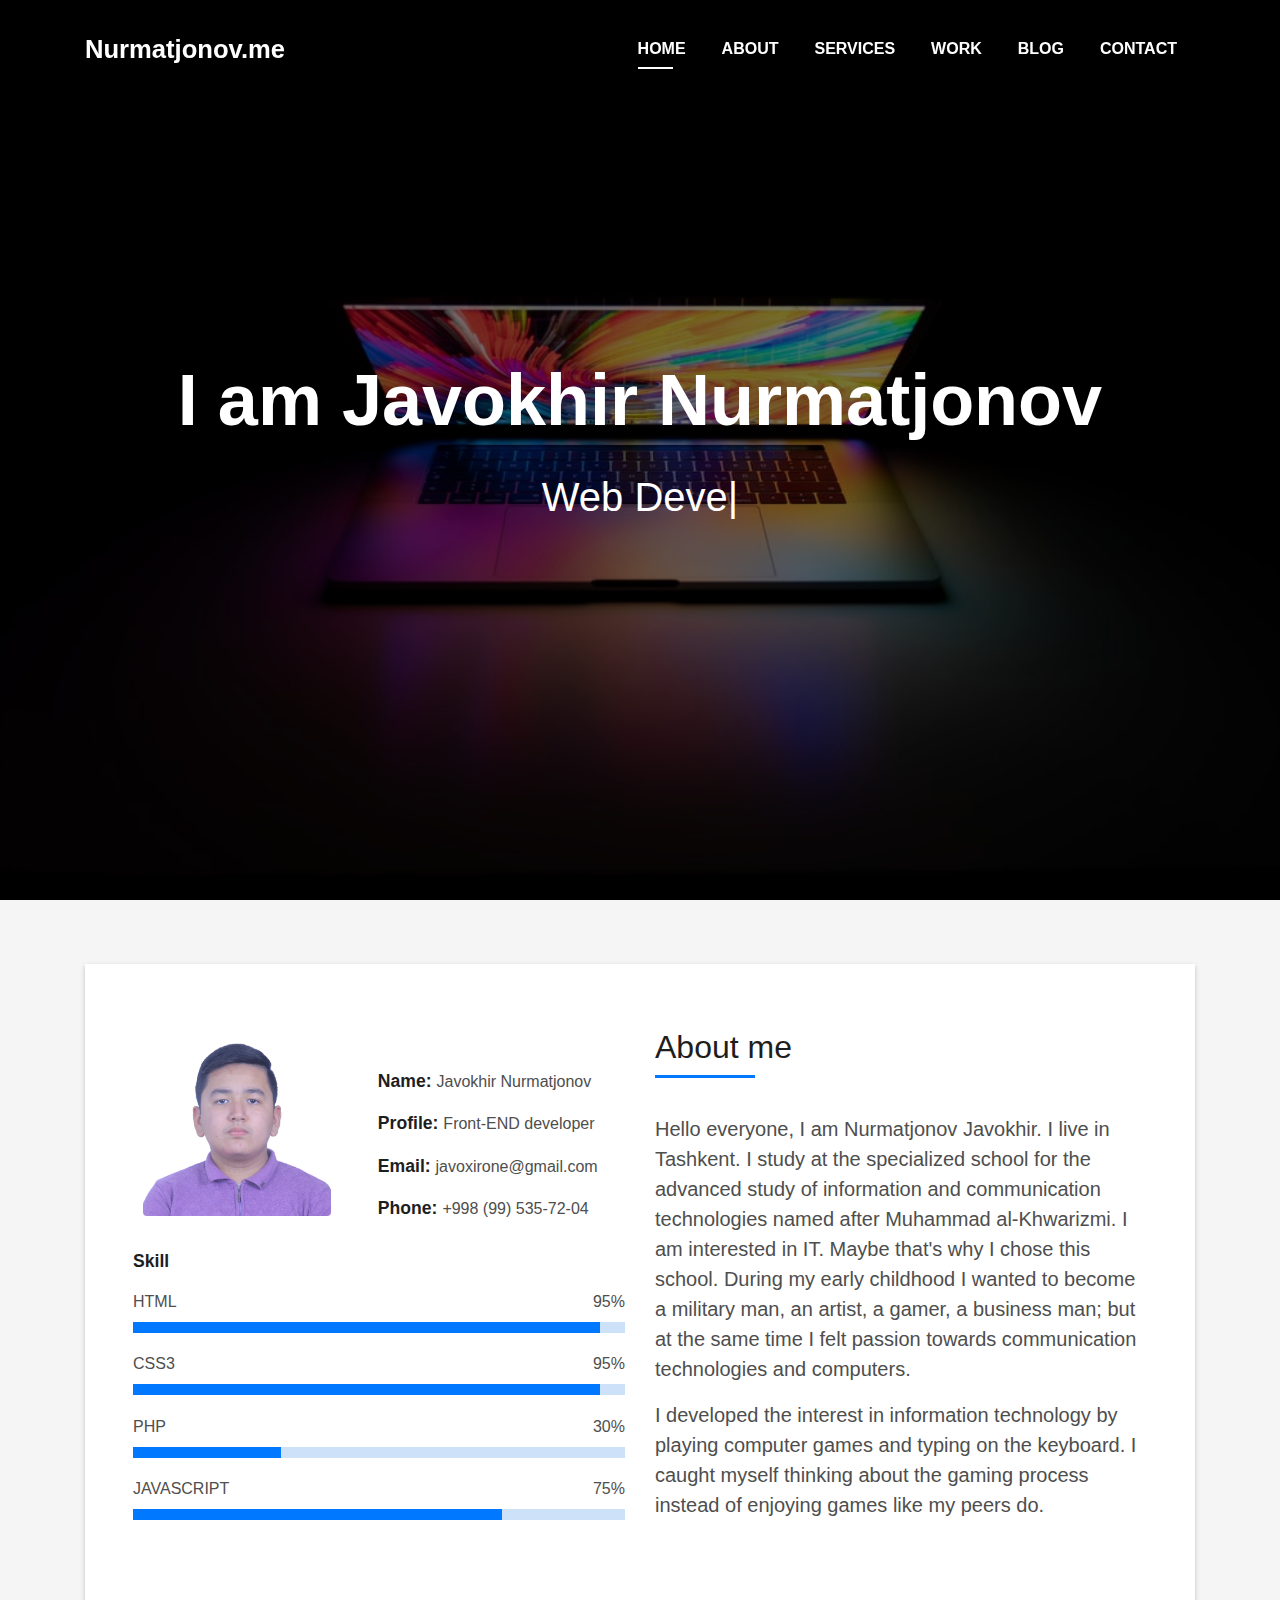
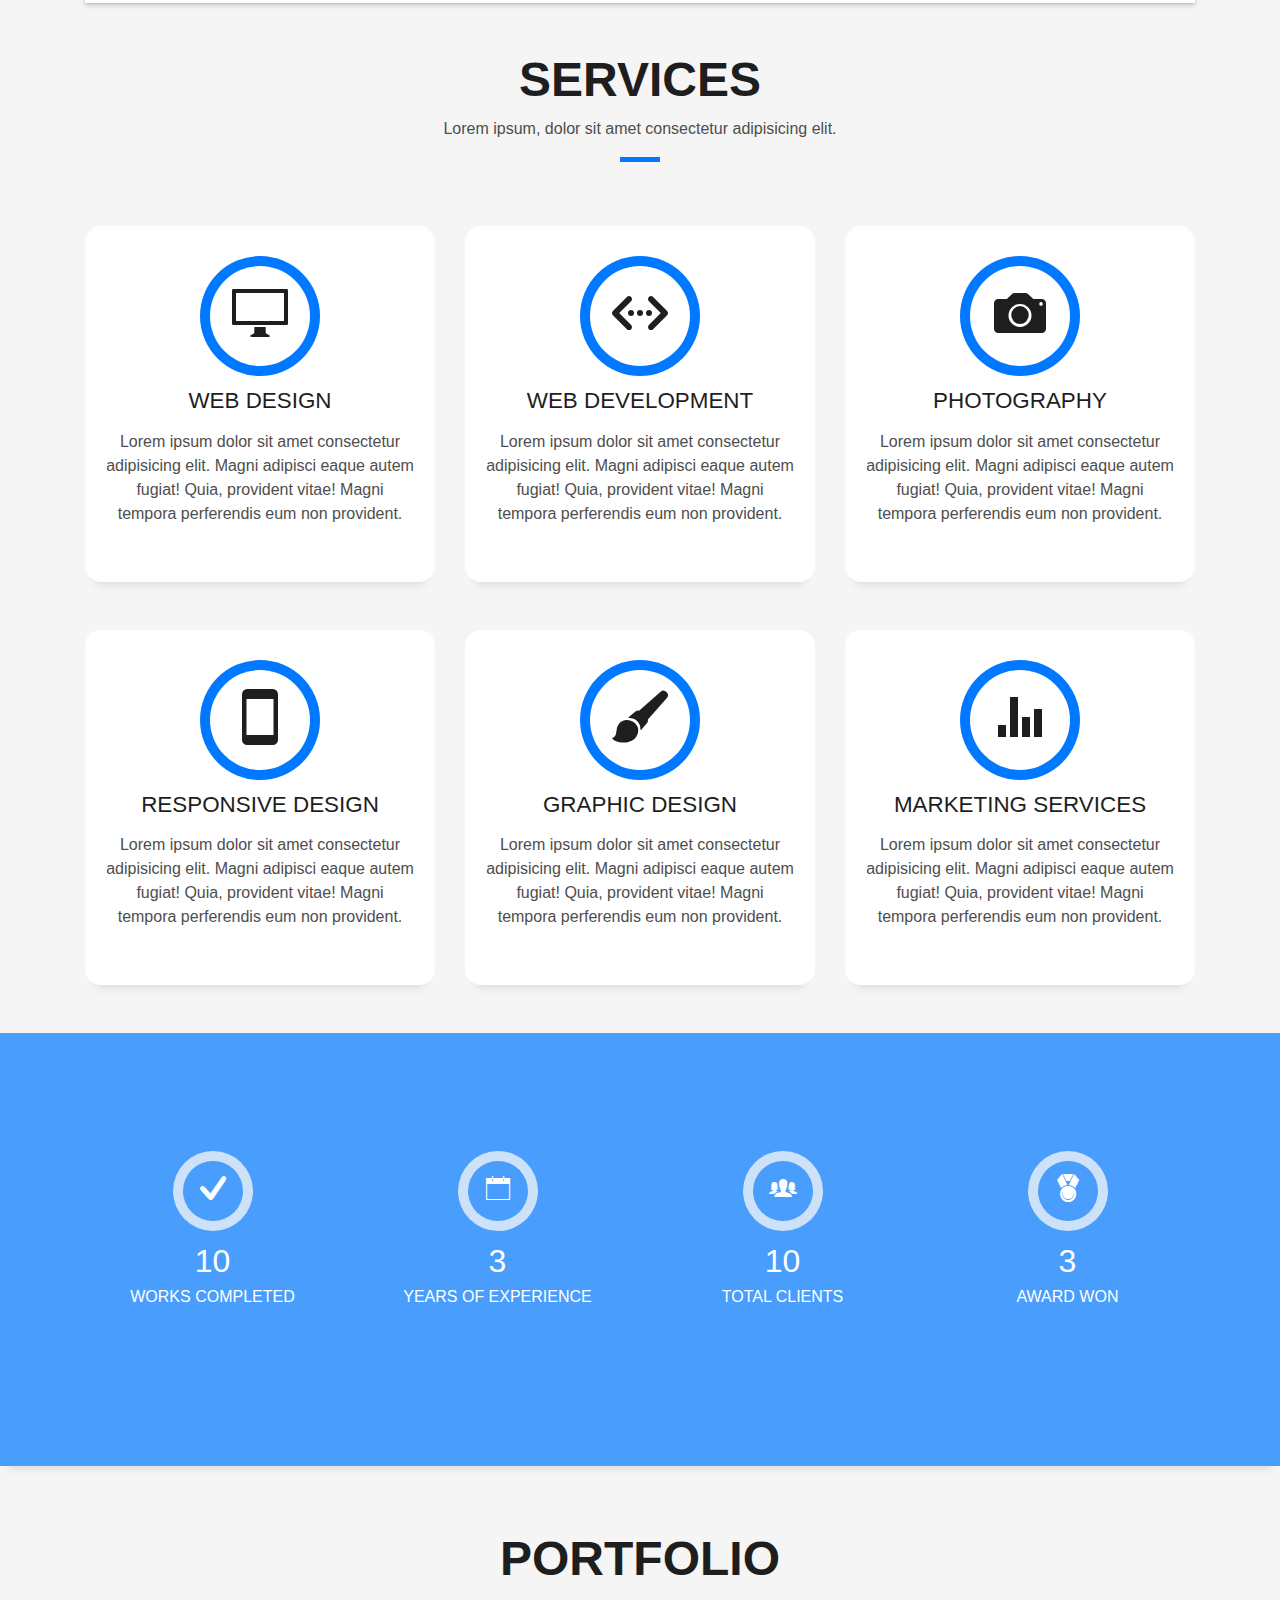
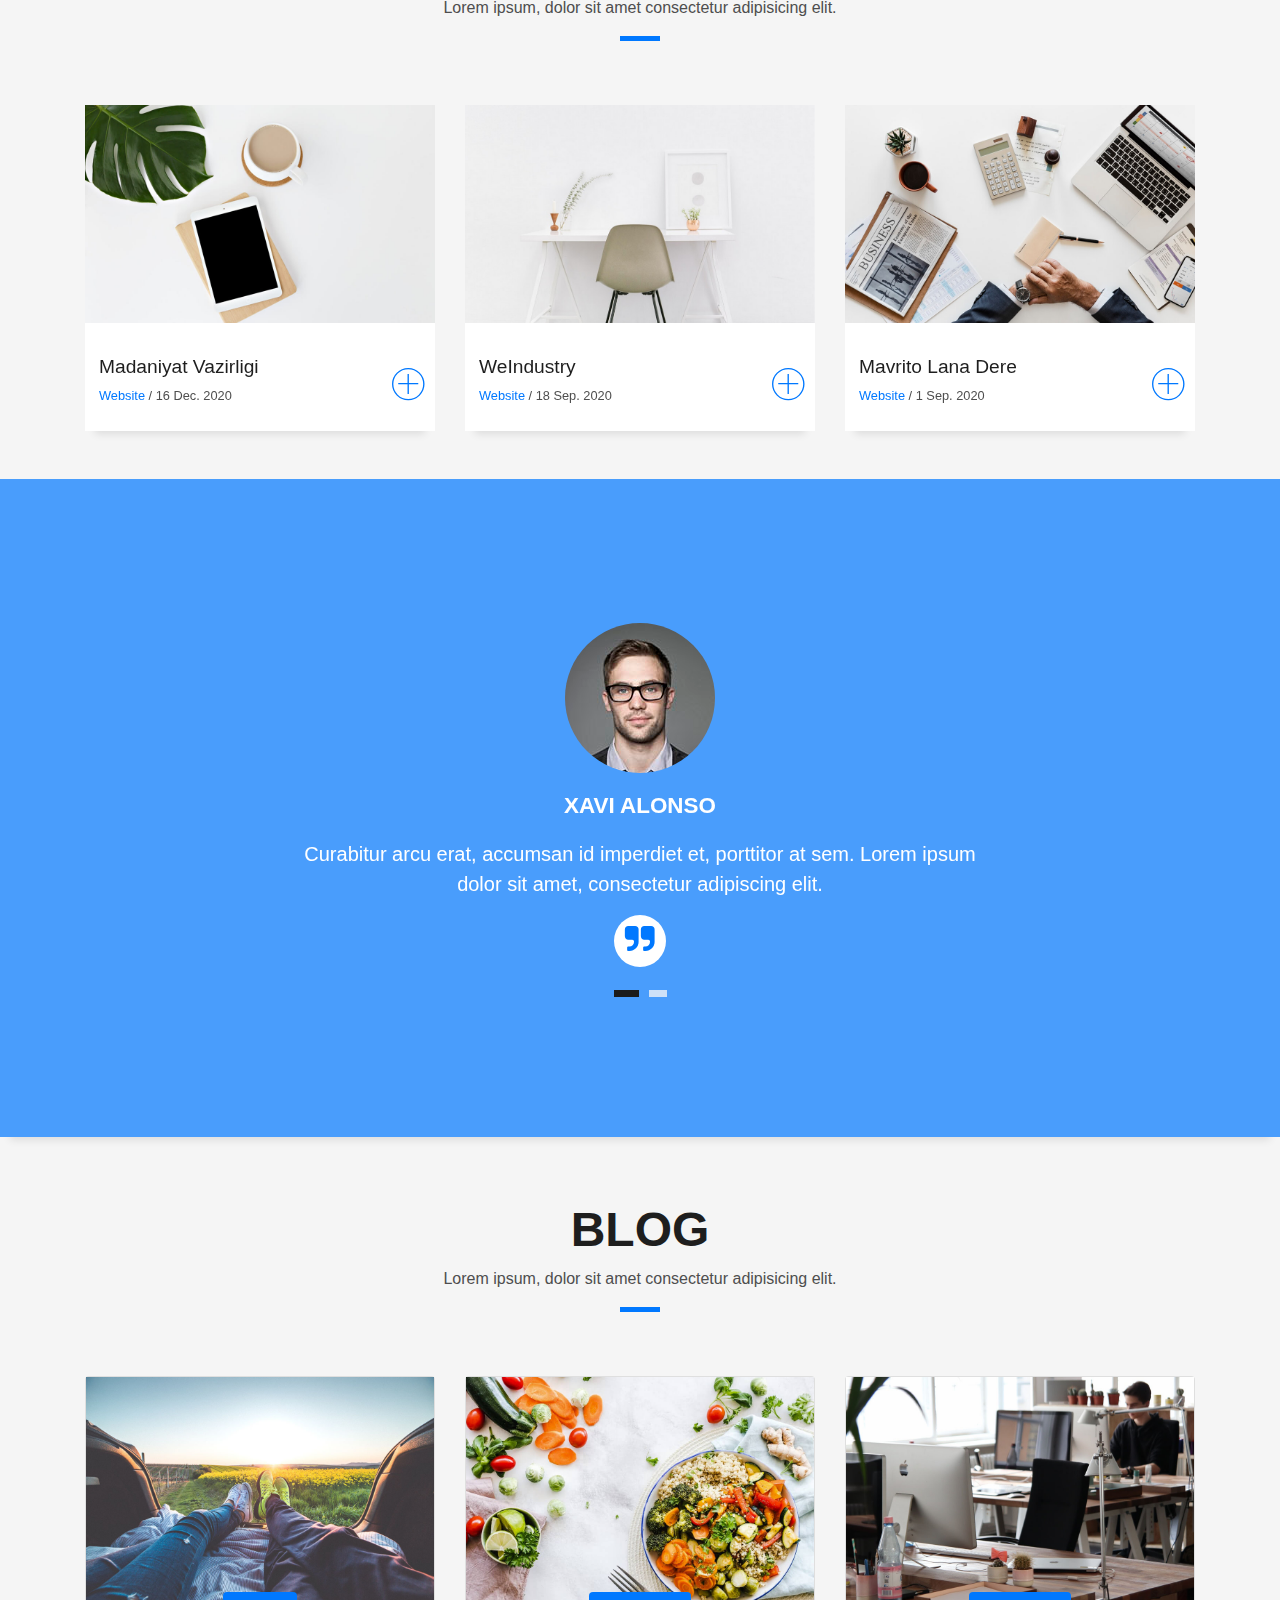
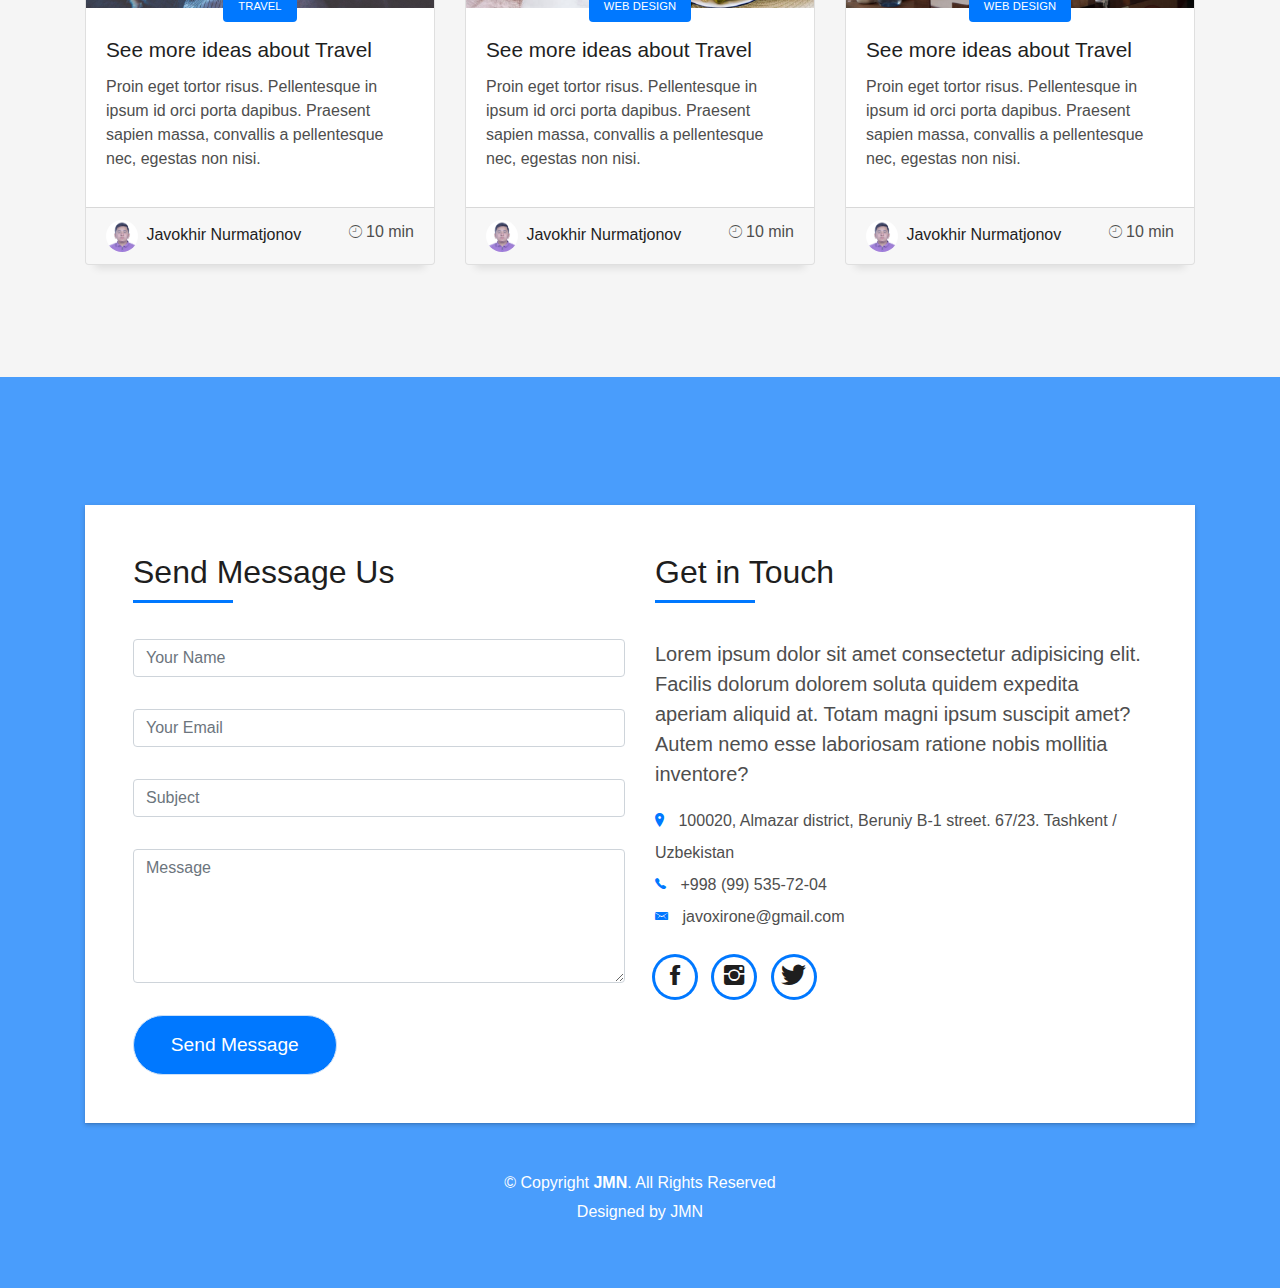
<file: index.html>
<!DOCTYPE html>
<html lang="en">
<head>
  <meta charset="utf-8">
  <title>nurmatjonov.uz</title>
  <meta content="width=device-width, initial-scale=1.0" name="viewport">
  <meta content="" name="keywords">
  <meta content="" name="description">

  <!-- Favicons -->
  <link href="img/testimonial-2.jpg" rel="icon">
  <link href="img/testimonial-2.jpg" rel="apple-touch-icon">

  <!-- Bootstrap CSS File -->
  <link href="lib/bootstrap/css/bootstrap.min.css" rel="stylesheet">

  <!-- Libraries CSS Files -->
  <link href="lib/font-awesome/css/font-awesome.min.css" rel="stylesheet">
  <link href="lib/animate/animate.min.css" rel="stylesheet">
  <link href="lib/ionicons/css/ionicons.min.css" rel="stylesheet">
  <link href="lib/owlcarousel/assets/owl.carousel.min.css" rel="stylesheet">
  <link href="lib/lightbox/css/lightbox.min.css" rel="stylesheet">

  <!-- Main Stylesheet File -->
  <link href="css/style.css" rel="stylesheet">
</head>

<body id="page-top">

  <!--/ Nav Star /-->
  <nav class="navbar navbar-b navbar-trans navbar-expand-md fixed-top" id="mainNav">
    <div class="container">
      <a class="navbar-brand js-scroll" href="#page-top">Nurmatjonov.me</a>
      <button class="navbar-toggler collapsed" type="button" data-toggle="collapse" data-target="#navbarDefault"
        aria-controls="navbarDefault" aria-expanded="false" aria-label="Toggle navigation">
        <span></span>
        <span></span>
        <span></span>
      </button>
      <div class="navbar-collapse collapse justify-content-end" id="navbarDefault">
        <ul class="navbar-nav">
          <li class="nav-item">
            <a class="nav-link js-scroll active" href="#home">Home</a>
          </li>
          <li class="nav-item">
            <a class="nav-link js-scroll" href="#about">About</a>
          </li>
          <li class="nav-item">
            <a class="nav-link js-scroll" href="#service">Services</a>
          </li>
          <li class="nav-item">
            <a class="nav-link js-scroll" href="#work">Work</a>
          </li>
          <li class="nav-item">
            <a class="nav-link js-scroll" href="#blog">Blog</a>
          </li>
          <li class="nav-item">
            <a class="nav-link js-scroll" href="#contact">Contact</a>
          </li>
        </ul>
      </div>
    </div>
  </nav>
  <!--/ Nav End /-->

  <!--/ Intro Skew Star /-->
  <div id="home" class="intro route bg-image" style="background-image: url(img/intro-bg.jpg)">
    <div class="overlay-itro"></div>
    <div class="intro-content display-table">
      <div class="table-cell">
        <div class="container">
          <!--<p class="display-6 color-d">Hello, world!</p>-->
          <h1 class="intro-title mb-4">I am Javokhir Nurmatjonov</h1>
          <p class="intro-subtitle"><span class="text-slider-items">Web Developer,Web Designer,Frontend Developer,Graphic Designer</span><strong class="text-slider"></strong></p>
          <!-- <p class="pt-3"><a class="btn btn-primary btn js-scroll px-4" href="#about" role="button">Learn More</a></p> -->
        </div>
      </div>
    </div>
  </div>
  <!--/ Intro Skew End /-->

  <section id="about" class="about-mf sect-pt4 route">
    <div class="container">
      <div class="row">
        <div class="col-sm-12">
          <div class="box-shadow-full">
            <div class="row">
              <div class="col-md-6">
                <div class="row">
                  <div class="col-sm-6 col-md-5">
                    <div class="about-img">
                      <img src="img/testimonial-2.jpg" class="img-fluid rounded b-shadow-a" alt="">
                    </div>
                  </div>
                  <div class="col-sm-6 col-md-7 d-flex align-items-center flex-column justify-content-end">
                    <div class="about-info" style="margin-bottom: 10px;">
                      <p><span class="title-s">Name: </span> <span>Javokhir Nurmatjonov</span></p>
                      <p><span class="title-s">Profile: </span> <span>Front-END developer</span></p>
                      <p><span class="title-s">Email: </span> <span>javoxirone@gmail.com</span></p>
                      <p><span class="title-s">Phone: </span> <span>+998 (99) 535-72-04</span></p>
                    </div>
                  </div>
                </div>
                <div class="skill-mf">
                  <p class="title-s">Skill</p>
                  <span>HTML</span> <span class="pull-right">95%</span>
                  <div class="progress">
                    <div class="progress-bar" role="progressbar" style="width: 95%;" aria-valuenow="85" aria-valuemin="0"
                      aria-valuemax="100"></div>
                  </div>
                  <span>CSS3</span> <span class="pull-right">95%</span>
                  <div class="progress">
                    <div class="progress-bar" role="progressbar" style="width: 95%" aria-valuenow="75" aria-valuemin="0"
                      aria-valuemax="100"></div>
                  </div>
                  <span>PHP</span> <span class="pull-right">30%</span>
                  <div class="progress">
                    <div class="progress-bar" role="progressbar" style="width: 30%" aria-valuenow="20" aria-valuemin="0"
                      aria-valuemax="100"></div>
                  </div>
                  <span>JAVASCRIPT</span> <span class="pull-right">75%</span>
                  <div class="progress">
                    <div class="progress-bar" role="progressbar" style="width: 75%" aria-valuenow="75" aria-valuemin="0"
                      aria-valuemax="100"></div>
                  </div>
                </div>
              </div>
              <div class="col-md-6">
                <div class="about-me pt-4 pt-md-0">
                  <div class="title-box-2">
                    <h5 class="title-left">
                      About me
                    </h5>
                  </div>
                  <p class="lead">
                    Hello everyone, I am Nurmatjonov Javokhir. I live in Tashkent. I study at the specialized school for the advanced study of information and communication technologies named after Muhammad al-Khwarizmi. I am interested in IT. Maybe that's why I chose this school. During my early childhood I wanted to become a military man, an artist, a gamer, a business man; but at the same time I felt passion towards communication technologies and computers.
                  </p>
                  <p class="lead">
                    I developed the interest in information technology by playing computer games and typing on the keyboard. I caught myself thinking about the gaming process instead of enjoying games like my peers do.
                  </p>
                  
                </div>
              </div>
            </div>
          </div>
        </div>
      </div>
    </div>
  </section>

  <!--/ Section Services Star /-->
  <section id="service" class="services-mf route">
    <div class="container">
      <div class="row">
        <div class="col-sm-12">
          <div class="title-box text-center">
            <h3 class="title-a">
              Services
            </h3>
            <p class="subtitle-a">
              Lorem ipsum, dolor sit amet consectetur adipisicing elit.
            </p>
            <div class="line-mf"></div>
          </div>
        </div>
      </div>
      <div class="row">
        <div class="col-md-4">
          <div class="service-box">
            <div class="service-ico">
              <span class="ico-circle"><i class="ion-monitor"></i></span>
            </div>
            <div class="service-content">
              <h2 class="s-title">Web Design</h2>
              <p class="s-description text-center">
                Lorem ipsum dolor sit amet consectetur adipisicing elit. Magni adipisci eaque autem fugiat! Quia,
                provident vitae! Magni
                tempora perferendis eum non provident.
              </p>
            </div>
          </div>
        </div>
        <div class="col-md-4">
          <div class="service-box">
            <div class="service-ico">
              <span class="ico-circle"><i class="ion-code-working"></i></span>
            </div>
            <div class="service-content">
              <h2 class="s-title">Web Development</h2>
              <p class="s-description text-center">
                Lorem ipsum dolor sit amet consectetur adipisicing elit. Magni adipisci eaque autem fugiat! Quia,
                provident vitae! Magni
                tempora perferendis eum non provident.
              </p>
            </div>
          </div>
        </div>
        <div class="col-md-4">
          <div class="service-box">
            <div class="service-ico">
              <span class="ico-circle"><i class="ion-camera"></i></span>
            </div>
            <div class="service-content">
              <h2 class="s-title">Photography</h2>
              <p class="s-description text-center">
                Lorem ipsum dolor sit amet consectetur adipisicing elit. Magni adipisci eaque autem fugiat! Quia,
                provident vitae! Magni
                tempora perferendis eum non provident.
              </p>
            </div>
          </div>
        </div>
        <div class="col-md-4">
          <div class="service-box">
            <div class="service-ico">
              <span class="ico-circle"><i class="ion-android-phone-portrait"></i></span>
            </div>
            <div class="service-content">
              <h2 class="s-title">Responsive Design</h2>
              <p class="s-description text-center">
                Lorem ipsum dolor sit amet consectetur adipisicing elit. Magni adipisci eaque autem fugiat! Quia,
                provident vitae! Magni
                tempora perferendis eum non provident.
              </p>
            </div>
          </div>
        </div>
        <div class="col-md-4">
          <div class="service-box">
            <div class="service-ico">
              <span class="ico-circle"><i class="ion-paintbrush"></i></span>
            </div>
            <div class="service-content">
              <h2 class="s-title">Graphic Design</h2>
              <p class="s-description text-center">
                Lorem ipsum dolor sit amet consectetur adipisicing elit. Magni adipisci eaque autem fugiat! Quia,
                provident vitae! Magni
                tempora perferendis eum non provident.
              </p>
            </div>
          </div>
        </div>
        <div class="col-md-4">
          <div class="service-box">
            <div class="service-ico">
              <span class="ico-circle"><i class="ion-stats-bars"></i></span>
            </div>
            <div class="service-content">
              <h2 class="s-title">Marketing Services</h2>
              <p class="s-description text-center">
                Lorem ipsum dolor sit amet consectetur adipisicing elit. Magni adipisci eaque autem fugiat! Quia,
                provident vitae! Magni
                tempora perferendis eum non provident.
              </p>
            </div>
          </div>
        </div>
      </div>
    </div>
  </section>
  <!--/ Section Services End /-->

  <div class="section-counter paralax-mf bg-image" style="background-image: url(img/counters-bg.jpg)">
    <div class="overlay-mf"></div>
    <div class="container">
      <div class="row">
        <div class="col-sm-3 col-lg-3">
          <div class="counter-box">
            <div class="counter-ico">
              <span class="ico-circle"><i class="ion-checkmark-round"></i></span>
            </div>
            <div class="counter-num">
              <p class="counter">10</p>
              <span class="counter-text">WORKS COMPLETED</span>
            </div>
          </div>
        </div>
        <div class="col-sm-3 col-lg-3">
          <div class="counter-box pt-4 pt-md-0">
            <div class="counter-ico">
              <span class="ico-circle"><i class="ion-ios-calendar-outline"></i></span>
            </div>
            <div class="counter-num">
              <p class="counter">3</p>
              <span class="counter-text">YEARS OF EXPERIENCE</span>
            </div>
          </div>
        </div>
        <div class="col-sm-3 col-lg-3">
          <div class="counter-box pt-4 pt-md-0">
            <div class="counter-ico">
              <span class="ico-circle"><i class="ion-ios-people"></i></span>
            </div>
            <div class="counter-num">
              <p class="counter">10</p>
              <span class="counter-text">TOTAL CLIENTS</span>
            </div>
          </div>
        </div>
        <div class="col-sm-3 col-lg-3">
          <div class="counter-box pt-4 pt-md-0">
            <div class="counter-ico">
              <span class="ico-circle"><i class="ion-ribbon-a"></i></span>
            </div>
            <div class="counter-num">
              <p class="counter">3</p>
              <span class="counter-text">AWARD WON</span>
            </div>
          </div>
        </div>
      </div>
    </div>
  </div>

  <!--/ Section Portfolio Star /-->
  <section id="work" class="portfolio-mf sect-pt4 route">
    <div class="container">
      <div class="row">
        <div class="col-sm-12">
          <div class="title-box text-center">
            <h3 class="title-a">
              Portfolio
            </h3>
            <p class="subtitle-a">
              Lorem ipsum, dolor sit amet consectetur adipisicing elit.
            </p>
            <div class="line-mf"></div>
          </div>
        </div>
      </div>
      <div class="row">
        <div class="col-md-4">
          <div class="work-box">
            <a href="img/work-1.jpg" data-lightbox="gallery-mf">
              <div class="work-img">
                <img src="img/work-1.jpg" alt="" class="img-fluid">
              </div>
              <div class="work-content">
                <div class="row">
                  <div class="col-sm-8">
                    <h2 class="w-title">Madaniyat Vazirligi</h2>
                    <div class="w-more">
                      <span class="w-ctegory">Website</span> / <span class="w-date">16 Dec. 2020</span>
                    </div>
                  </div>
                  <div class="col-sm-4">
                    <div class="w-like">
                      <span class="ion-ios-plus-outline"></span>
                    </div>
                  </div>
                </div>
              </div>
            </a>
          </div>
        </div>
        <div class="col-md-4">
          <div class="work-box">
            <a href="img/work-2.jpg" data-lightbox="gallery-mf">
              <div class="work-img">
                <img src="img/work-2.jpg" alt="" class="img-fluid">
              </div>
              <div class="work-content">
                <div class="row">
                  <div class="col-sm-8">
                    <h2 class="w-title">WeIndustry</h2>
                    <div class="w-more">
                      <span class="w-ctegory">Website</span> / <span class="w-date">18 Sep. 2020</span>
                    </div>
                  </div>
                  <div class="col-sm-4">
                    <div class="w-like">
                      <span class="ion-ios-plus-outline"></span>
                    </div>
                  </div>
                </div>
              </div>
            </a>
          </div>
        </div>
        <div class="col-md-4">
          <div class="work-box">
            <a href="img/work-3.jpg" data-lightbox="gallery-mf">
              <div class="work-img">
                <img src="img/work-3.jpg" alt="" class="img-fluid">
              </div>
              <div class="work-content">
                <div class="row">
                  <div class="col-sm-8">
                    <h2 class="w-title">Mavrito Lana Dere</h2>
                    <div class="w-more">
                      <span class="w-ctegory">Website</span> / <span class="w-date">1 Sep. 2020</span>
                    </div>
                  </div>
                  <div class="col-sm-4">
                    <div class="w-like">
                      <span class="ion-ios-plus-outline"></span>
                    </div>
                  </div>
                </div>
              </div>
            </a>
          </div>
        </div>
        
      </div>
    </div>
  </section>
  <!--/ Section Portfolio End /-->

  <!--/ Section Testimonials Star /-->
  <div class="testimonials paralax-mf bg-image" style="background-image: url(img/overlay-bg.jpg)">
    <div class="overlay-mf"></div>
    <div class="container">
      <div class="row">
        <div class="col-md-12">
          <div id="testimonial-mf" class="owl-carousel owl-theme">
            <div class="testimonial-box">
              <div class="author-test">
                <img src="img/profile.jpg" alt="" class="rounded-circle b-shadow-a">
                <span class="author">Xavi Alonso</span>
              </div>
              <div class="content-test">
                <p class="description lead">
                  Curabitur arcu erat, accumsan id imperdiet et, porttitor at sem. Lorem ipsum dolor sit amet,
                  consectetur adipiscing elit.
                </p>
                <span class="comit"><i class="fa fa-quote-right"></i></span>
              </div>
            </div>
            <div class="testimonial-box">
              <div class="author-test">
                <img src="img/testimonial-4.jpg" alt="" class="rounded-circle b-shadow-a">
                <span class="author">Marta Socrate</span>
              </div>
              <div class="content-test">
                <p class="description lead">
                  Curabitur arcu erat, accumsan id imperdiet et, porttitor at sem. Lorem ipsum dolor sit amet,
                  consectetur adipiscing elit.
                </p>
                <span class="comit"><i class="fa fa-quote-right"></i></span>
              </div>
            </div>
          </div>
        </div>
      </div>
    </div>
  </div>

  <!--/ Section Blog Star /-->
  <section id="blog" class="blog-mf sect-pt4 route">
    <div class="container">
      <div class="row">
        <div class="col-sm-12">
          <div class="title-box text-center">
            <h3 class="title-a">
              Blog
            </h3>
            <p class="subtitle-a">
              Lorem ipsum, dolor sit amet consectetur adipisicing elit.
            </p>
            <div class="line-mf"></div>
          </div>
        </div>
      </div>
      <div class="row">
        <div class="col-md-4">
          <div class="card card-blog">
            <div class="card-img">
              <a href="blog-single.html"><img src="img/post-1.jpg" alt="" class="img-fluid"></a>
            </div>
            <div class="card-body">
              <div class="card-category-box">
                <div class="card-category">
                  <h6 class="category">Travel</h6>
                </div>
              </div>
              <h3 class="card-title"><a href="blog-single.html">See more ideas about Travel</a></h3>
              <p class="card-description">
                Proin eget tortor risus. Pellentesque in ipsum id orci porta dapibus. Praesent sapien massa, convallis
                a pellentesque nec,
                egestas non nisi.
              </p>
            </div>
            <div class="card-footer">
              <div class="post-author">
                <a href="#">
                  <img src="img/testimonial-2.jpg" alt="" class="avatar rounded-circle">
                  <span class="author">Javokhir Nurmatjonov</span>
                </a>
              </div>
              <div class="post-date">
                <span class="ion-ios-clock-outline"></span> 10 min
              </div>
            </div>
          </div>
        </div>
        <div class="col-md-4">
          <div class="card card-blog">
            <div class="card-img">
              <a href="blog-single.html"><img src="img/post-2.jpg" alt="" class="img-fluid"></a>
            </div>
            <div class="card-body">
              <div class="card-category-box">
                <div class="card-category">
                  <h6 class="category">Web Design</h6>
                </div>
              </div>
              <h3 class="card-title"><a href="blog-single.html">See more ideas about Travel</a></h3>
              <p class="card-description">
                Proin eget tortor risus. Pellentesque in ipsum id orci porta dapibus. Praesent sapien massa, convallis
                a pellentesque nec,
                egestas non nisi.
              </p>
            </div>
            <div class="card-footer">
              <div class="post-author">
                <a href="#">
                  <img src="img/testimonial-2.jpg" alt="" class="avatar rounded-circle">
                  <span class="author">Javokhir Nurmatjonov</span>
                </a>
              </div>
              <div class="post-date">
                <span class="ion-ios-clock-outline"></span> 10 min
              </div>
            </div>
          </div>
        </div>
        <div class="col-md-4">
          <div class="card card-blog">
            <div class="card-img">
              <a href="blog-single.html"><img src="img/post-3.jpg" alt="" class="img-fluid"></a>
            </div>
            <div class="card-body">
              <div class="card-category-box">
                <div class="card-category">
                  <h6 class="category">Web Design</h6>
                </div>
              </div>
              <h3 class="card-title"><a href="blog-single.html">See more ideas about Travel</a></h3>
              <p class="card-description">
                Proin eget tortor risus. Pellentesque in ipsum id orci porta dapibus. Praesent sapien massa, convallis
                a pellentesque nec,
                egestas non nisi.
              </p>
            </div>
            <div class="card-footer">
              <div class="post-author">
                <a href="#">
                  <img src="img/testimonial-2.jpg" alt="" class="avatar rounded-circle">
                  <span class="author">Javokhir Nurmatjonov</span>
                </a>
              </div>
              <div class="post-date">
                <span class="ion-ios-clock-outline"></span> 10 min
              </div>
            </div>
          </div>
        </div>
      </div>
    </div>
  </section>
  <!--/ Section Blog End /-->

  <!--/ Section Contact-Footer Star /-->
  <section class="paralax-mf footer-paralax bg-image sect-mt4 route" style="background-image: url(img/overlay-bg.jpg)">
    <div class="overlay-mf"></div>
    <div class="container">
      <div class="row">
        <div class="col-sm-12">
          <div class="contact-mf">
            <div id="contact" class="box-shadow-full">
              <div class="row">
                <div class="col-md-6">
                  <div class="title-box-2">
                    <h5 class="title-left">
                      Send Message Us
                    </h5>
                  </div>
                  <div>
                      <form action="" method="post" role="form" class="contactForm">
                      <div id="sendmessage">Your message has been sent. Thank you!</div>
                      <div id="errormessage"></div>
                      <div class="row">
                        <div class="col-md-12 mb-3">
                          <div class="form-group">
                            <input type="text" name="name" class="form-control" id="name" placeholder="Your Name" data-rule="minlen:4" data-msg="Please enter at least 4 chars" />
                            <div class="validation"></div>
                          </div>
                        </div>
                        <div class="col-md-12 mb-3">
                          <div class="form-group">
                            <input type="email" class="form-control" name="email" id="email" placeholder="Your Email" data-rule="email" data-msg="Please enter a valid email" />
                            <div class="validation"></div>
                          </div>
                        </div>
                        <div class="col-md-12 mb-3">
                            <div class="form-group">
                              <input type="text" class="form-control" name="subject" id="subject" placeholder="Subject" data-rule="minlen:4" data-msg="Please enter at least 8 chars of subject" />
                              <div class="validation"></div>
                            </div>
                        </div>
                        <div class="col-md-12 mb-3">
                          <div class="form-group">
                            <textarea class="form-control" name="message" rows="5" data-rule="required" data-msg="Please write something for us" placeholder="Message"></textarea>
                            <div class="validation"></div>
                          </div>
                        </div>
                        <div class="col-md-12">
                          <button type="submit" class="button button-a button-big button-rouded">Send Message</button>
                        </div>
                      </div>
                    </form>
                  </div>
                </div>
                <div class="col-md-6">
                  <div class="title-box-2 pt-4 pt-md-0">
                    <h5 class="title-left">
                      Get in Touch
                    </h5>
                  </div>
                  <div class="more-info">
                    <p class="lead">
                      Lorem ipsum dolor sit amet consectetur adipisicing elit. Facilis dolorum dolorem soluta quidem
                      expedita aperiam aliquid at.
                      Totam magni ipsum suscipit amet? Autem nemo esse laboriosam ratione nobis
                      mollitia inventore?
                    </p>
                    <ul class="list-ico">
                      <li><span class="ion-ios-location"></span> 100020, Almazar district, Beruniy B-1 street. 67/23. Tashkent / Uzbekistan</li>
                      <li><span class="ion-ios-telephone"></span> +998 (99) 535-72-04</li>
                      <li><span class="ion-email"></span> javoxirone@gmail.com</li>
                    </ul>
                  </div>
                  <div class="socials">
                    <ul>
                      <li><a href="https://www.facebook.com/javohir.nurmatjonov.5"><span class="ico-circle"><i class="ion-social-facebook"></i></span></a></li>
                      <li><a href="https://instagram.com/JavoxirOne"><span class="ico-circle"><i class="ion-social-instagram"></i></span></a></li>
                      <li><a href="https://twitter.com/nurmatjonov"><span class="ico-circle"><i class="ion-social-twitter"></i></span></a></li>
                      
                    </ul>
                  </div>
                </div>
              </div>
            </div>
          </div>
        </div>
      </div>
    </div>
    <footer>
      <div class="container">
        <div class="row">
          <div class="col-sm-12">
            <div class="copyright-box">
              <p class="copyright">&copy; Copyright <strong>JMN</strong>. All Rights Reserved</p>
              <div class="credits">
                Designed by <a href="https://bootstrapmade.com/">JMN</a>
              </div>
            </div>
          </div>
        </div>
      </div>
    </footer>
  </section>
  <!--/ Section Contact-footer End /-->

  <a href="#" class="back-to-top"><i class="fa fa-chevron-up"></i></a>
  <div id="preloader"></div>

  <!-- JavaScript Libraries -->
  <script src="lib/jquery/jquery.min.js"></script>
  <script src="lib/jquery/jquery-migrate.min.js"></script>
  <script src="lib/popper/popper.min.js"></script>
  <script src="lib/bootstrap/js/bootstrap.min.js"></script>
  <script src="lib/easing/easing.min.js"></script>
  <script src="lib/counterup/jquery.waypoints.min.js"></script>
  <script src="lib/counterup/jquery.counterup.js"></script>
  <script src="lib/owlcarousel/owl.carousel.min.js"></script>
  <script src="lib/lightbox/js/lightbox.min.js"></script>
  <script src="lib/typed/typed.min.js"></script>
  <!-- Contact Form JavaScript File -->
  <script src="contactform/contactform.js"></script>

  <!-- Template Main Javascript File -->
  <script src="js/main.js"></script>

</body>
</html>
</file>
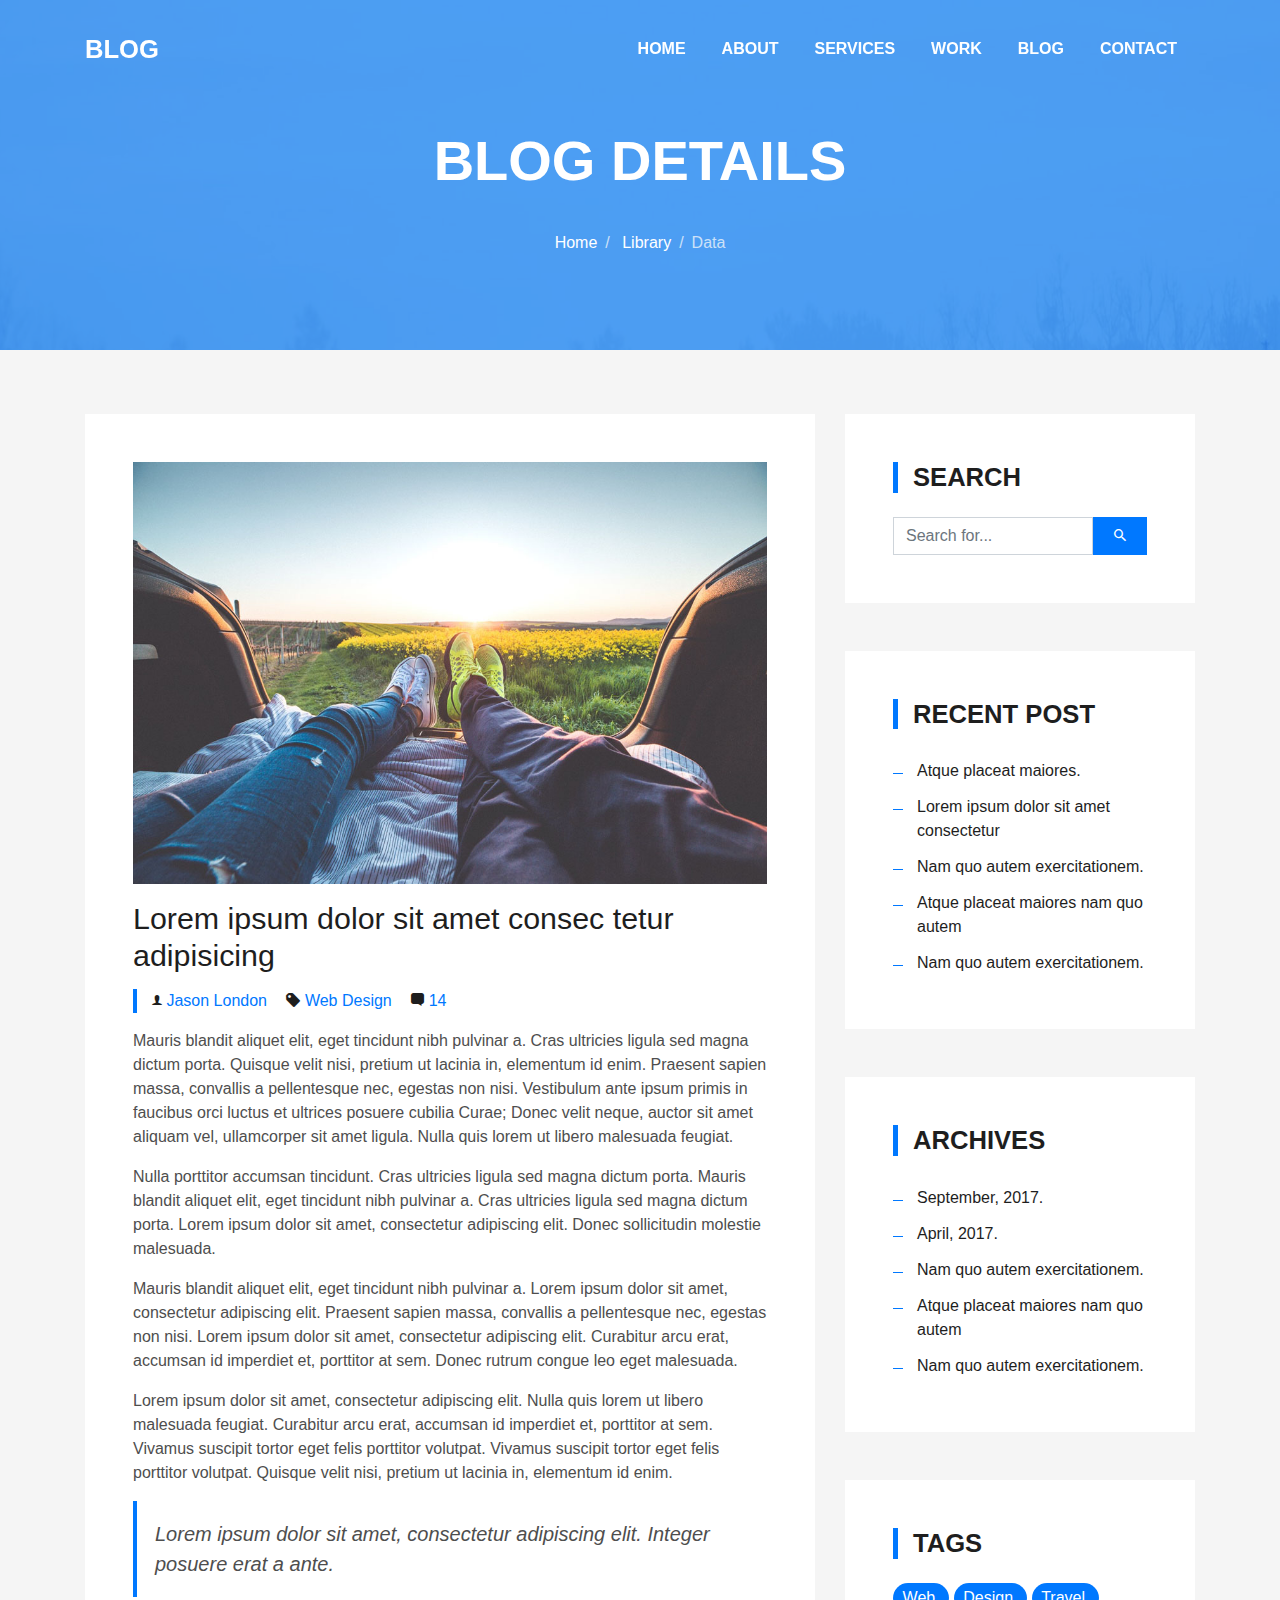
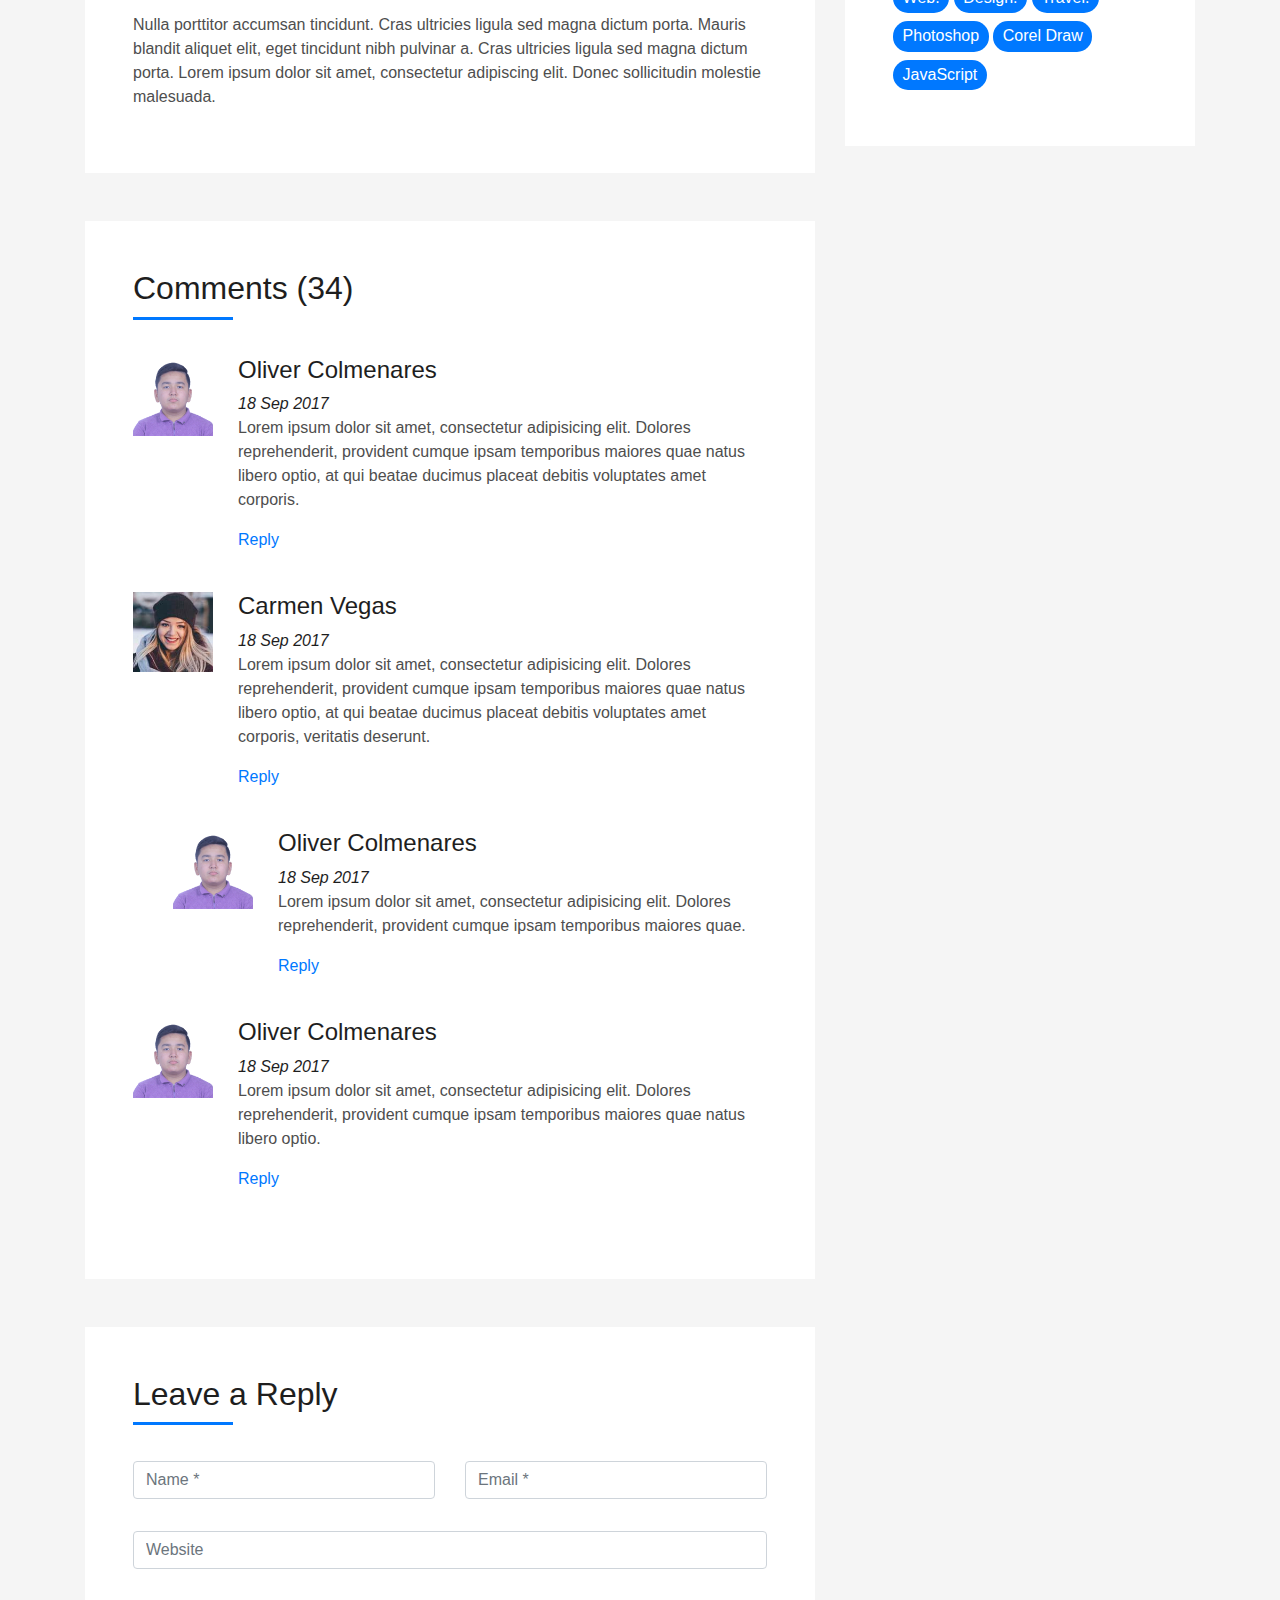
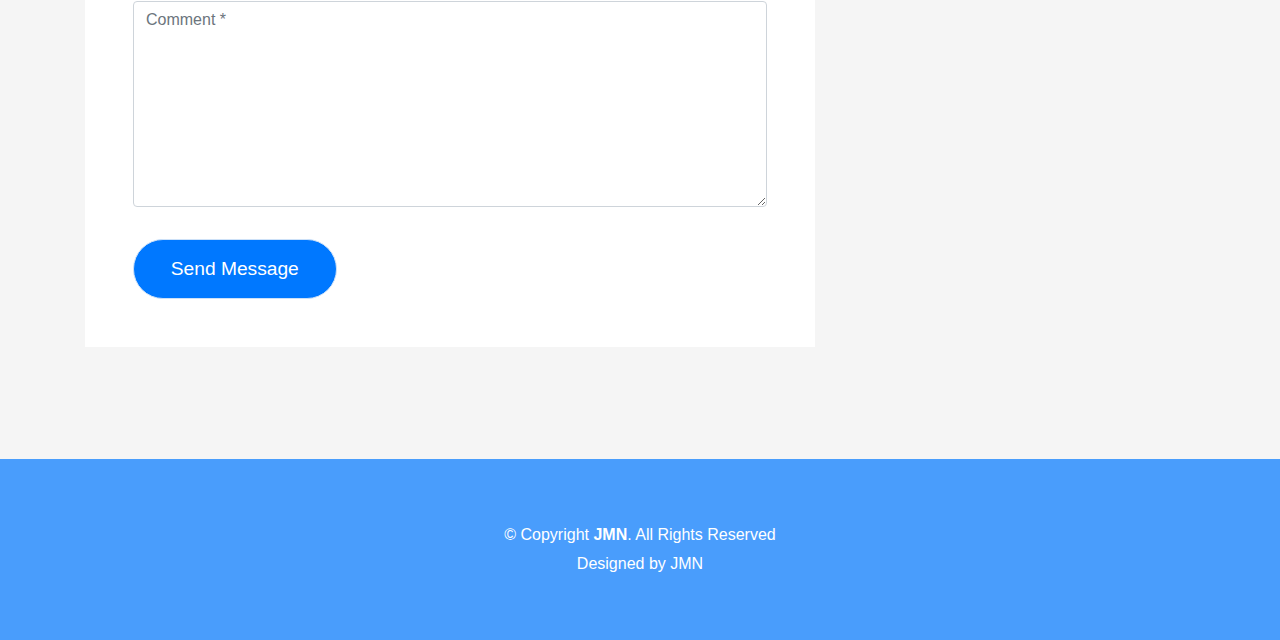
<file: blog-single.html>
<!DOCTYPE html>
<html lang="en">
<head>
  <meta charset="utf-8">
  <title>blog</title>
  <meta content="width=device-width, initial-scale=1.0" name="viewport">
  <meta content="" name="keywords">
  <meta content="" name="description">

  <!-- Favicons -->
  <link href="img/favicon.png" rel="icon">
  <link href="img/apple-touch-icon.png" rel="apple-touch-icon">

  <!-- Bootstrap CSS File -->
  <link href="lib/bootstrap/css/bootstrap.min.css" rel="stylesheet">

  <!-- Libraries CSS Files -->
  <link href="lib/font-awesome/css/font-awesome.min.css" rel="stylesheet">
  <link href="lib/animate/animate.min.css" rel="stylesheet">
  <link href="lib/ionicons/css/ionicons.min.css" rel="stylesheet">
  <link href="lib/owlcarousel/assets/owl.carousel.min.css" rel="stylesheet">
  <link href="lib/lightbox/css/lightbox.min.css" rel="stylesheet">

  <!-- Main Stylesheet File -->
  <link href="css/style.css" rel="stylesheet">
</head>

<body>
  <!--/ Nav Star /-->
  <nav class="navbar navbar-b navbar-trans navbar-expand-md fixed-top" id="mainNav">
    <div class="container">
      <a class="navbar-brand js-scroll" href="#page-top">BLOG</a>
      <button class="navbar-toggler collapsed" type="button" data-toggle="collapse" data-target="#navbarDefault"
        aria-controls="navbarDefault" aria-expanded="false" aria-label="Toggle navigation">
        <span></span>
        <span></span>
        <span></span>
      </button>
      <div class="navbar-collapse collapse justify-content-end" id="navbarDefault">
        <ul class="navbar-nav">
          <li class="nav-item">
            <a class="nav-link js-scroll" href="index.html">Home</a>
          </li>
          <li class="nav-item">
            <a class="nav-link js-scroll" href="#">About</a>
          </li>
          <li class="nav-item">
            <a class="nav-link js-scroll" href="#">Services</a>
          </li>
          <li class="nav-item">
            <a class="nav-link js-scroll" href="#">Work</a>
          </li>
          <li class="nav-item">
            <a class="nav-link js-scroll" href="#">Blog</a>
          </li>
          <li class="nav-item">
            <a class="nav-link js-scroll" href="#">Contact</a>
          </li>
        </ul>
      </div>
    </div>
  </nav>
  <!--/ Nav End /-->

  <!--/ Intro Skew Star /-->
  <div class="intro intro-single route bg-image" style="background-image: url(img/overlay-bg.jpg)">
    <div class="overlay-mf"></div>
    <div class="intro-content display-table">
      <div class="table-cell">
        <div class="container">
          <h2 class="intro-title mb-4">Blog Details</h2>
          <ol class="breadcrumb d-flex justify-content-center">
            <li class="breadcrumb-item">
              <a href="#">Home</a>
            </li>
            <li class="breadcrumb-item">
              <a href="#">Library</a>
            </li>
            <li class="breadcrumb-item active">Data</li>
          </ol>
        </div>
      </div>
    </div>
  </div>
  <!--/ Intro Skew End /-->

  <!--/ Section Blog-Single Star /-->
  <section class="blog-wrapper sect-pt4" id="blog">
    <div class="container">
      <div class="row">
        <div class="col-md-8">
          <div class="post-box">
            <div class="post-thumb">
              <img src="img/post-1.jpg" class="img-fluid" alt="">
            </div>
            <div class="post-meta">
              <h1 class="article-title">Lorem ipsum dolor sit amet consec tetur adipisicing</h1>
              <ul>
                <li>
                  <span class="ion-ios-person"></span>
                  <a href="#">Jason London</a>
                </li>
                <li>
                  <span class="ion-pricetag"></span>
                  <a href="#">Web Design</a>
                </li>
                <li>
                  <span class="ion-chatbox"></span>
                  <a href="#">14</a>
                </li>
              </ul>
            </div>
            <div class="article-content">
              <p>
                Mauris blandit aliquet elit, eget tincidunt nibh pulvinar a. Cras ultricies ligula sed magna dictum
                porta. Quisque velit
                nisi, pretium ut lacinia in, elementum id enim. Praesent sapien massa, convallis a pellentesque
                nec, egestas non nisi. Vestibulum ante ipsum primis in faucibus orci luctus et ultrices posuere
                cubilia Curae; Donec velit neque, auctor sit amet aliquam vel, ullamcorper sit amet ligula.
                Nulla quis lorem ut libero malesuada feugiat.
              </p>
              <p>
                Nulla porttitor accumsan tincidunt. Cras ultricies ligula sed magna dictum porta. Mauris blandit
                aliquet elit, eget tincidunt
                nibh pulvinar a. Cras ultricies ligula sed magna dictum porta. Lorem ipsum dolor sit amet,
                consectetur adipiscing elit. Donec sollicitudin molestie malesuada.
              </p>
              <p>
                Mauris blandit aliquet elit, eget tincidunt nibh pulvinar a. Lorem ipsum dolor sit amet, consectetur
                adipiscing elit. Praesent
                sapien massa, convallis a pellentesque nec, egestas non nisi. Lorem ipsum dolor sit amet,
                consectetur adipiscing elit. Curabitur arcu erat, accumsan id imperdiet et, porttitor at
                sem. Donec rutrum congue leo eget malesuada.
              </p>
              <p>
                Lorem ipsum dolor sit amet, consectetur adipiscing elit. Nulla quis lorem ut libero malesuada feugiat.
                Curabitur arcu erat,
                accumsan id imperdiet et, porttitor at sem. Vivamus suscipit tortor eget felis porttitor
                volutpat. Vivamus suscipit tortor eget felis porttitor volutpat. Quisque velit nisi, pretium
                ut lacinia in, elementum id enim.
              </p>
              <blockquote class="blockquote">
                <p class="mb-0">Lorem ipsum dolor sit amet, consectetur adipiscing elit. Integer posuere erat a ante.</p>
              </blockquote>
              <p>
                Nulla porttitor accumsan tincidunt. Cras ultricies ligula sed magna dictum porta. Mauris blandit
                aliquet elit, eget tincidunt
                nibh pulvinar a. Cras ultricies ligula sed magna dictum porta. Lorem ipsum dolor sit amet,
                consectetur adipiscing elit. Donec sollicitudin molestie malesuada.
              </p>
            </div>
          </div>
          <div class="box-comments">
            <div class="title-box-2">
              <h4 class="title-comments title-left">Comments (34)</h4>
            </div>
            <ul class="list-comments">
              <li>
                <div class="comment-avatar">
                  <img src="img/testimonial-2.jpg" alt="">
                </div>
                <div class="comment-details">
                  <h4 class="comment-author">Oliver Colmenares</h4>
                  <span>18 Sep 2017</span>
                  <p>
                    Lorem ipsum dolor sit amet, consectetur adipisicing elit. Dolores reprehenderit, provident cumque
                    ipsam temporibus maiores
                    quae natus libero optio, at qui beatae ducimus placeat debitis voluptates amet corporis.
                  </p>
                  <a href="3">Reply</a>
                </div>
              </li>
              <li>
                <div class="comment-avatar">
                  <img src="img/testimonial-4.jpg" alt="">
                </div>
                <div class="comment-details">
                  <h4 class="comment-author">Carmen Vegas</h4>
                  <span>18 Sep 2017</span>
                  <p>
                    Lorem ipsum dolor sit amet, consectetur adipisicing elit. Dolores reprehenderit, provident cumque
                    ipsam temporibus maiores
                    quae natus libero optio, at qui beatae ducimus placeat debitis voluptates amet corporis,
                    veritatis deserunt.
                  </p>
                  <a href="3">Reply</a>
                </div>
              </li>
              <li class="comment-children">
                <div class="comment-avatar">
                  <img src="img/testimonial-2.jpg" alt="">
                </div>
                <div class="comment-details">
                  <h4 class="comment-author">Oliver Colmenares</h4>
                  <span>18 Sep 2017</span>
                  <p>
                    Lorem ipsum dolor sit amet, consectetur adipisicing elit. Dolores reprehenderit, provident cumque
                    ipsam temporibus maiores
                    quae.
                  </p>
                  <a href="3">Reply</a>
                </div>
              </li>
              <li>
                <div class="comment-avatar">
                  <img src="img/testimonial-2.jpg" alt="">
                </div>
                <div class="comment-details">
                  <h4 class="comment-author">Oliver Colmenares</h4>
                  <span>18 Sep 2017</span>
                  <p>
                    Lorem ipsum dolor sit amet, consectetur adipisicing elit. Dolores reprehenderit, provident cumque
                    ipsam temporibus maiores
                    quae natus libero optio.
                  </p>
                  <a href="3">Reply</a>
                </div>
              </li>
            </ul>
          </div>
          <div class="form-comments">
            <div class="title-box-2">
              <h3 class="title-left">
                Leave a Reply
              </h3>
            </div>
            <form class="form-mf">
              <div class="row">
                <div class="col-md-6 mb-3">
                  <div class="form-group">
                    <input type="text" class="form-control input-mf" id="inputName" placeholder="Name *" required>
                  </div>
                </div>
                <div class="col-md-6 mb-3">
                  <div class="form-group">
                    <input type="email" class="form-control input-mf" id="inputEmail1" placeholder="Email *" required>
                  </div>
                </div>
                <div class="col-md-12 mb-3">
                  <div class="form-group">
                    <input type="url" class="form-control input-mf" id="inputUrl" placeholder="Website">
                  </div>
                </div>
                <div class="col-md-12 mb-3">
                  <div class="form-group">
                    <textarea id="textMessage" class="form-control input-mf" placeholder="Comment *" name="message"
                      cols="45" rows="8" required></textarea>
                  </div>
                </div>
                <div class="col-md-12">
                  <button type="submit" class="button button-a button-big button-rouded">Send Message</button>
                </div>
              </div>
            </form>
          </div>
        </div>
        <div class="col-md-4">
          <div class="widget-sidebar sidebar-search">
            <h5 class="sidebar-title">Search</h5>
            <div class="sidebar-content">
              <form>
                <div class="input-group">
                  <input type="text" class="form-control" placeholder="Search for..." aria-label="Search for...">
                  <span class="input-group-btn">
                    <button class="btn btn-secondary btn-search" type="button">
                      <span class="ion-android-search"></span>
                    </button>
                  </span>
                </div>
              </form>
            </div>
          </div>
          <div class="widget-sidebar">
            <h5 class="sidebar-title">Recent Post</h5>
            <div class="sidebar-content">
              <ul class="list-sidebar">
                <li>
                  <a href="#">Atque placeat maiores.</a>
                </li>
                <li>
                  <a href="#">Lorem ipsum dolor sit amet consectetur</a>
                </li>
                <li>
                  <a href="#">Nam quo autem exercitationem.</a>
                </li>
                <li>
                  <a href="#">Atque placeat maiores nam quo autem</a>
                </li>
                <li>
                  <a href="#">Nam quo autem exercitationem.</a>
                </li>
              </ul>
            </div>
          </div>
          <div class="widget-sidebar">
            <h5 class="sidebar-title">Archives</h5>
            <div class="sidebar-content">
              <ul class="list-sidebar">
                <li>
                  <a href="#">September, 2017.</a>
                </li>
                <li>
                  <a href="#">April, 2017.</a>
                </li>
                <li>
                  <a href="#">Nam quo autem exercitationem.</a>
                </li>
                <li>
                  <a href="#">Atque placeat maiores nam quo autem</a>
                </li>
                <li>
                  <a href="#">Nam quo autem exercitationem.</a>
                </li>
              </ul>
            </div>
          </div>
          <div class="widget-sidebar widget-tags">
            <h5 class="sidebar-title">Tags</h5>
            <div class="sidebar-content">
              <ul>
                <li>
                  <a href="#">Web.</a>
                </li>
                <li>
                  <a href="#">Design.</a>
                </li>
                <li>
                  <a href="#">Travel.</a>
                </li>
                <li>
                  <a href="#">Photoshop</a>
                </li>
                <li>
                  <a href="#">Corel Draw</a>
                </li>
                <li>
                  <a href="#">JavaScript</a>
                </li>
              </ul>
            </div>
          </div>
        </div>
      </div>
    </div>
  </section>
  <!--/ Section Blog-Single End /-->

  <!--/ Section Contact-Footer Star /-->
  <section class="paralax-mf footer-paralax bg-image sect-mt4 route" style="background-image: url(img/overlay-bg.jpg)">
    <div class="overlay-mf"></div>
    <footer>
      <div class="container">
        <div class="row">
          <div class="col-sm-12">
            <div class="copyright-box">
              <p class="copyright">&copy; Copyright <strong>JMN</strong>. All Rights Reserved</p>
              <div class="credits">
                Designed by <a href="https://bootstrapmade.com/">JMN</a>
              </div>
            </div>
          </div>
        </div>
      </div>
    </footer>
  </section>
  <!--/ Section Contact-footer End /-->

  <a href="#" class="back-to-top"><i class="fa fa-chevron-up"></i></a>
  <div id="preloader"></div>

  <!-- JavaScript Libraries -->
  <script src="lib/jquery/jquery.min.js"></script>
  <script src="lib/jquery/jquery-migrate.min.js"></script>
  <script src="lib/popper/popper.min.js"></script>
  <script src="lib/bootstrap/js/bootstrap.min.js"></script>
  <script src="lib/easing/easing.min.js"></script>
  <script src="lib/counterup/jquery.waypoints.min.js"></script>
  <script src="lib/counterup/jquery.counterup.js"></script>
  <script src="lib/owlcarousel/owl.carousel.min.js"></script>
  <script src="lib/lightbox/js/lightbox.min.js"></script>
  <script src="lib/typed/typed.min.js"></script>
  <!-- Contact Form JavaScript File -->
  <script src="contactform/contactform.js"></script>

  <!-- Template Main Javascript File -->
  <script src="js/main.js"></script>

</body>
</html>
</file>
<file: css/style.css>
/*
  Theme Name: DevFolio
  Theme URL: https://bootstrapmade.com/devfolio-bootstrap-portfolio-html-template/
  Author: BootstrapMade.com
  License: https://bootstrapmade.com/license/
*/

/*======================================
//--//-->   STYLES GENERALES
======================================*/

body {
  background-color: #f5f5f5;
  color: #4e4e4e;
}
body::-webkit-scrollbar-track {
  -webkit-box-shadow: inset 0 0 6px rgba(0,0,0,.3);
  border-radius: 0;
  background-color: #F5F5F5;
}
body::-webkit-scrollbar-thumb {
  border-radius: 0;
  -webkit-box-shadow: inset 0 0 6px rgba(0,0,0,.3);
  background-color: #1273eb;
}
body::-webkit-scrollbar {
  width: 12px;
  background-color: #F5F5F5;
  height: 12px;
}
h1,
h2,
h3,
h4,
h5,
h6 {
  color: #1e1e1e;
}

a {
  color: #1e1e1e;
  transition: all 0.5s ease-in-out;
}

a:hover {
  color: #0078ff;
  text-decoration: none;
  transition: all 0.5s ease-in-out;
}

.p-r {
  position: relative;
}

.color-a {
  color: #0078ff;
}

.color-d {
  color: #f5f5f5;
}

.color-text-a {
  color: #4e4e4e;
}

.box-shadow,
.paralax-mf,
.service-box,
.work-box,
.card-blog {
  box-shadow: 0 13px 8px -10px rgba(0, 0, 0, 0.1);
}

.box-shadow-a,
.button:hover {
  box-shadow: 0 0 0 4px #cde1f8;
}

.display-5 {
  font-size: 2.5rem;
  font-weight: 300;
  line-height: 1.1;
}

.display-6 {
  font-size: 2rem;
  font-weight: 300;
  line-height: 1.1;
}

.avatar {
  width: 32px;
  height: 32px;
  margin-right: 4px;
  overflow: hidden;
}

.bg-image {
  background-repeat: no-repeat;
  background-attachment: fixed;
  background-size: cover;
  background-position: center center;
}

.overlay-mf {
  background-color: #0078ff;
}

.overlay-mf {
  position: absolute;
  top: 0;
  left: 0px;
  padding: 0;
  height: 100%;
  width: 100%;
  opacity: .7;
}

.paralax-mf {
  position: relative;
  padding: 8rem 0;
}

.display-table {
  width: 100%;
  height: 100%;
  display: table;
}

.table-cell {
  display: table-cell;
  vertical-align: middle;
}

/*--/ Sections /--*/

.sect-4 {
  padding: 4rem 0;
}

.sect-pt4 {
  padding-top: 4rem;
}

.sect-mt4 {
  margin-top: 4rem;
}

/*--/ Title s /--*/

.title-s {
  font-weight: 600;
  color: #1e1e1e;
  font-size: 1.1rem;
}

/*--/ Title A /--*/

.title-box {
  margin-bottom: 4rem;
}

.title-a {
  font-size: 3rem;
  font-weight: bold;
  text-transform: uppercase;
}

.subtitle-a {
  color: #4e4e4e;
}

.line-mf {
  width: 40px;
  height: 5px;
  background-color: #0078ff;
  margin: 0 auto;
}

/*--/ Title Left /--*/

.title-box-2 {
  margin-bottom: 3rem;
}

.title-left {
  font-size: 2rem;
  position: relative;
}

.title-left:before {
  content: '';
  position: absolute;
  height: 3px;
  background-color: #0078ff;
  width: 100px;
  bottom: -12px;
}

/*------/ Box /------*/

.box-pl2 {
  padding-left: 2rem;
}

.box-shadow-full {
  padding: 3rem 1.25rem;
  position: relative;
  background-color: #fff;
  margin-bottom: 3rem;
  z-index: 2;
  box-shadow: 0 1px 1px 0 rgba(0, 0, 0, 0.06), 0 2px 5px 0 rgba(0, 0, 0, 0.2);
}

/*------/ Socials /------*/

.socials {
  padding: 1.5rem 0;
}

.socials ul li {
  display: inline-block;
}

.socials .ico-circle {
  height: 40px;
  width: 40px;
  font-size: 1.7rem;
  border-radius: 50%;
  line-height: 1.4;
  margin: 0 15px 0 0;
  box-shadow: 0 0 0 3px #0078ff;
  transition: all 500ms ease;
}

.socials .ico-circle:hover {
  background-color: #0078ff;
  color: #fff;
  box-shadow: 0 0 0 3px #cde1f8;
  transition: all 500ms ease;
}

/*------/ Ul resect /------*/

.ul-resect,
.socials ul,
.list-ico,
.blog-wrapper .post-meta ul,
.box-comments .list-comments,
.widget-sidebar .list-sidebar,
.widget-tags ul {
  list-style: none;
  padding-left: 0;
  margin-bottom: 0;
}

.list-ico {
  line-height: 2;
}

.list-ico span {
  color: #0078ff;
  margin-right: 10px;
}

/*------/ Ico Circle /------*/

.ico-circle {
  height: 100px;
  width: 100px;
  font-size: 2rem;
  border-radius: 50%;
  line-height: 1.55;
  margin: 0 auto;
  text-align: center;
  box-shadow: 0 0 0 10px #0078ff;
  display: block;
}

/*------/ Owl Carousel /------*/

.owl-theme .owl-dots {
  text-align: center;
  margin-top: 18px;
}

.owl-theme .owl-dots .owl-dot {
  display: inline-block;
}

.owl-theme .owl-dots .owl-dot span {
  width: 18px;
  height: 7px;
  margin: 5px 5px;
  background: #cde1f8;
  border: 0px solid #cde1f8;
  display: block;
  transition: all 0.6s ease-in-out;
  cursor: pointer;
}

.owl-theme .owl-dots .owl-dot:hover span {
  background-color: #cde1f8;
}

.owl-theme .owl-dots .owl-dot.active span {
  background-color: #1B1B1B;
  width: 25px;
}

/*--/ Scrolltop s /--*/

.scrolltop-mf {
  position: relative;
  display: none;
}

.scrolltop-mf span {
  z-index: 999;
  position: fixed;
  width: 42px;
  height: 42px;
  background-color: #0078ff;
  opacity: .7;
  font-size: 1.6rem;
  line-height: 1.5;
  text-align: center;
  color: #fff;
  top: auto;
  left: auto;
  right: 30px;
  bottom: 50px;
  cursor: pointer;
  border-radius: 50%;
}

/* Back to top button */

.back-to-top {
  position: fixed;
  display: none;
  background: #0078ff;
  color: #fff;
  width: 44px;
  height: 44px;
  text-align: center;
  line-height: 1;
  font-size: 16px;
  border-radius: 50%;
  right: 15px;
  bottom: 15px;
  transition: background 0.5s;
  z-index: 11;
}

.back-to-top i {
  padding-top: 12px;
  color: #fff;
}

/* Prelaoder */

#preloader {
  position: fixed;
  top: 0;
  left: 0;
  right: 0;
  bottom: 0;
  z-index: 9999;
  overflow: hidden;
  background: #fff;
}

#preloader:before {
  content: "";
  position: fixed;
  top: calc(50% - 30px);
  left: calc(50% - 30px);
  border: 6px solid #f2f2f2;
  border-top: 6px solid #0078ff;
  border-radius: 50%;
  width: 60px;
  height: 60px;
  -webkit-animation: animate-preloader 1s linear infinite;
  animation: animate-preloader 1s linear infinite;
}

@-webkit-keyframes animate-preloader {
  0% {
    -webkit-transform: rotate(0deg);
    transform: rotate(0deg);
  }

  100% {
    -webkit-transform: rotate(360deg);
    transform: rotate(360deg);
  }
}

@keyframes animate-preloader {
  0% {
    -webkit-transform: rotate(0deg);
    transform: rotate(0deg);
  }

  100% {
    -webkit-transform: rotate(360deg);
    transform: rotate(360deg);
  }
}

/*======================================
//--//-->   NAVBAR
======================================*/

.navbar-b {
  transition: all .5s ease-in-out;
  background-color: transparent;
  padding-top: 1.563rem;
  padding-bottom: 1.563rem;
}

.navbar-b.navbar-reduce {
  box-shadow: 0px 6px 9px 0px rgba(0, 0, 0, 0.06);
}

.navbar-b.navbar-trans .nav-item,
.navbar-b.navbar-reduce .nav-item {
  position: relative;
  padding-right: 10px;
  padding-left: 0;
}

.navbar-b.navbar-trans .nav-link,
.navbar-b.navbar-reduce .nav-link {
  color: #fff;
  text-transform: uppercase;
  font-weight: 600;
}

.navbar-b.navbar-trans .nav-link:before,
.navbar-b.navbar-reduce .nav-link:before {
  content: '';
  position: absolute;
  margin-left: 0px;
  width: 0%;
  bottom: 0;
  left: 0;
  height: 2px;
  transition: all 500ms ease;
}

.navbar-b.navbar-trans .nav-link:hover,
.navbar-b.navbar-reduce .nav-link:hover {
  color: #1B1B1B;
}

.navbar-b.navbar-trans .nav-link:hover:before,
.navbar-b.navbar-reduce .nav-link:hover:before {
  width: 35px;
}

.navbar-b.navbar-trans .show > .nav-link:before,
.navbar-b.navbar-trans .active > .nav-link:before,
.navbar-b.navbar-trans .nav-link.show:before,
.navbar-b.navbar-trans .nav-link.active:before,
.navbar-b.navbar-reduce .show > .nav-link:before,
.navbar-b.navbar-reduce .active > .nav-link:before,
.navbar-b.navbar-reduce .nav-link.show:before,
.navbar-b.navbar-reduce .nav-link.active:before {
  width: 35px;
}

.navbar-b.navbar-trans .nav-link:before {
  background-color: #fff;
}

.navbar-b.navbar-trans .nav-link:hover {
  color: #fff;
}

.navbar-b.navbar-trans .show > .nav-link,
.navbar-b.navbar-trans .active > .nav-link,
.navbar-b.navbar-trans .nav-link.show,
.navbar-b.navbar-trans .nav-link.active {
  color: #fff;
}

.navbar-b.navbar-reduce {
  transition: all .5s ease-in-out;
  background-color: #fff;
  padding-top: 15px;
  padding-bottom: 15px;
}

.navbar-b.navbar-reduce .nav-link {
  color: #0078ff;
}

.navbar-b.navbar-reduce .nav-link:before {
  background-color: #0078ff;
}

.navbar-b.navbar-reduce .nav-link:hover {
  color: #0078ff;
}

.navbar-b.navbar-reduce .show > .nav-link,
.navbar-b.navbar-reduce .active > .nav-link,
.navbar-b.navbar-reduce .nav-link.show,
.navbar-b.navbar-reduce .nav-link.active {
  color: #0078ff;
}

.navbar-b.navbar-reduce .navbar-brand {
  color: #0078ff;
}

.navbar-b.navbar-reduce .navbar-toggler span {
  background-color: #1B1B1B;
}

.navbar-b .navbar-brand {
  color: #fff;
  font-size: 1.6rem;
  font-weight: 600;
}

.navbar-b .navbar-nav .dropdown-item.show .dropdown-menu,
.navbar-b .dropdown.show .dropdown-menu,
.navbar-b .dropdown-btn.show .dropdown-menu {
  -webkit-transform: translate3d(0px, 0px, 0px);
  transform: translate3d(0px, 0px, 0px);
  visibility: visible !important;
}

.navbar-b .dropdown-menu {
  margin: 1.12rem 0 0;
  border-radius: 0;
}

.navbar-b .dropdown-menu .dropdown-item {
  padding: .7rem 1.7rem;
  transition: all 500ms ease;
}

.navbar-b .dropdown-menu .dropdown-item:hover {
  background-color: #0078ff;
  color: #fff;
  transition: all 500ms ease;
}

.navbar-b .dropdown-menu .dropdown-item.active {
  background-color: #0078ff;
}

/*--/ Hamburger Navbar /--*/

.navbar-toggler {
  position: relative;
}

.navbar-toggler:focus,
.navbar-toggler:active {
  outline: 0;
}

.navbar-toggler span {
  display: block;
  background-color: #fff;
  height: 3px;
  width: 25px;
  margin-top: 4px;
  margin-bottom: 4px;
  -webkit-transform: rotate(0deg);
  transform: rotate(0deg);
  left: 0;
  opacity: 1;
}

.navbar-toggler span:nth-child(1),
.navbar-toggler span:nth-child(3) {
  transition: -webkit-transform .35s ease-in-out;
  transition: transform .35s ease-in-out;
  transition: transform .35s ease-in-out, -webkit-transform .35s ease-in-out;
}

.navbar-toggler:not(.collapsed) span:nth-child(1) {
  position: absolute;
  left: 12px;
  top: 10px;
  -webkit-transform: rotate(135deg);
  transform: rotate(135deg);
  opacity: 0.9;
}

.navbar-toggler:not(.collapsed) span:nth-child(2) {
  height: 12px;
  visibility: hidden;
  background-color: transparent;
}

.navbar-toggler:not(.collapsed) span:nth-child(3) {
  position: absolute;
  left: 12px;
  top: 10px;
  -webkit-transform: rotate(-135deg);
  transform: rotate(-135deg);
  opacity: 0.9;
}

/*======================================
//--//-->   INTRO
======================================*/

.intro {
  height: 100vh;
  position: relative;
  color: #fff;
}

.intro .intro-content {
  text-align: center;
  position: absolute;
}

.intro .overlay-itro {
  background-color: rgba(0, 0, 0, 0.6);
  position: absolute;
  top: 0;
  left: 0px;
  padding: 0;
  height: 100%;
  width: 100%;
  opacity: .9;
}

.intro .intro-title {
  color: #fff;
  font-weight: 600;
  font-size: 3rem;
}

.intro .intro-subtitle {
  font-size: 1.5rem;
  font-weight: 300;
}

.intro .text-slider-items {
  display: none;
}

.intro-single {
  height: 350px;
}

.intro-single .intro-content {
  margin-top: 30px;
}

.intro-single .intro-title {
  text-transform: uppercase;
  font-size: 3rem;
}

.intro-single .breadcrumb {
  background-color: transparent;
  color: #0078ff;
}

.intro-single .breadcrumb .breadcrumb-item:before {
  color: #cde1f8;
}

.intro-single .breadcrumb .breadcrumb-item.active {
  color: #cde1f8;
}

.intro-single .breadcrumb a {
  color: #fff;
}

/*======================================
//--//-->   ABOUT
======================================*/

.about-mf .box-shadow-full {
  padding-top: 4rem;
  padding-bottom: 4rem;
}

.about-mf .about-img {
  margin-bottom: 2rem;
}

.about-mf .about-img img {
  margin-left: 10px;
}

.skill-mf span {
  color: #4e4e4e;
}

.skill-mf .progress {
  background-color: #cde1f8;
  margin: .5rem 0 1.2rem 0;
  border-radius: 0;
  height: .7rem;
}

.skill-mf .progress .progress-bar {
  height: .7rem;
  background-color: #0078ff;
}

/*======================================
//--//-->   SERVICES
======================================*/

.service-box {
  background-color: #fff;
  padding: 2.5rem 1.3rem;
  border-radius: 1rem;
  margin-bottom: 3rem;
}

.service-box:hover .ico-circle {
  transition: all 500ms ease;
  color: #fff;
  background-color: #0078ff;
  box-shadow: 0 0 0 10px #cde1f8;
}

.service-box .service-ico {
  margin-bottom: 1rem;
  color: #1e1e1e;
}

.service-box .ico-circle {
  transition: all 500ms ease;
  font-size: 4rem;
}

.service-box .s-title {
  font-size: 1.4rem;
  text-transform: uppercase;
  text-align: center;
  padding: .4rem 0;
}

.service-box .s-description {
  color: #4e4e4e;
}

/*======================================
//--//-->   COUNTER
======================================*/

.counter-box {
  color: #fff;
  text-align: center;
}

.counter-ico {
  margin-bottom: 1rem;
}

.counter-ico .ico-circle {
  height: 60px;
  width: 60px;
  line-height: 1.8;
  box-shadow: 0 0 0 10px #cde1f8;
}

.counter-num .counter {
  font-size: 2rem;
  margin-bottom: 0;
}

/*======================================
//--//-->   PORTFOLIO
======================================*/

.work-box {
  margin-bottom: 3rem;
  -webkit-backface-visibility: hidden;
  backface-visibility: hidden;
  background-color: #fff;
}

.work-box:hover img {
  -webkit-transform: scale(1.3);
  transform: scale(1.3);
}

.work-img {
  display: block;
  overflow: hidden;
}

.work-img img {
  transition: all 1s;
}

.work-content {
  padding: 2rem 3% 1rem 4%;
}

.work-content .w-more {
  color: #4e4e4e;
  font-size: .8rem;
}

.work-content .w-more .w-ctegory {
  color: #0078ff;
}

.work-content .w-like {
  font-size: 2.5rem;
  color: #0078ff;
  float: right;
}

.work-content .w-like a {
  color: #0078ff;
}

.work-content .w-like .num-like {
  font-size: .7rem;
}

.w-title {
  font-size: 1.2rem;
}

/*======================================
//--//-->   TESTIMONIALS
======================================*/

.testimonials .owl-carousel .owl-item img {
  width: auto;
}

.testimonial-box {
  color: #fff;
  text-align: center;
}

.testimonial-box .author-test {
  margin-top: 1rem;
}

.testimonial-box .author-test img {
  margin: 0 auto;
}

.testimonial-box .author {
  color: #fff;
  text-transform: uppercase;
  font-weight: 600;
  margin: 1rem 0;
  display: block;
  font-size: 1.4rem;
}

.testimonial-box .comit {
  font-size: 2rem;
  color: #0078ff;
  background-color: #fff;
  width: 52px;
  height: 52px;
  display: block;
  margin: 0 auto;
  border-radius: 50%;
  line-height: 1.6;
}

/*======================================
//--//-->   BLOG
======================================*/

.card-blog .card-body {
  position: relative;
}

.card-blog .card-category-box {
  position: absolute;
  text-align: center;
  top: -16px;
  left: 15px;
  right: 15px;
  line-height: 25px;
  overflow: hidden;
}

.card-blog .card-category {
  display: inline-block;
  color: #fff;
  padding: 0 15px 5px;
  overflow: hidden;
  background-color: #0078ff;
  border-radius: 4px;
}

.card-blog .card-category .category {
  color: #fff;
  display: inline-block;
  text-transform: uppercase;
  font-size: .7rem;
  letter-spacing: .1px;
  margin-bottom: 0;
}

.card-blog .card-title {
  font-size: 1.3rem;
  margin-top: .6rem;
}

.card-blog .card-description {
  color: #4e4e4e;
}

.card-blog .post-author {
  display: inline-block;
}

.card-blog .post-date {
  color: #4e4e4e;
  display: inline-block;
  float: right;
}

/*======================================
//--//-->   BLOG-SINGLE
======================================*/

.post-box,
.form-comments,
.box-comments,
.widget-sidebar {
  padding: 2rem;
  background-color: #fff;
  margin-bottom: 3rem;
}

.blog-wrapper .article-title {
  font-size: 1.5rem;
}

.blog-wrapper .post-meta {
  margin: 1rem 0;
}

.blog-wrapper .post-meta ul {
  border-left: 4px solid #0078ff;
  margin-top: 1rem;
}

.blog-wrapper .post-meta ul li {
  display: inline-block;
  margin-left: 15px;
}

.blog-wrapper .post-meta ul a {
  color: #0078ff;
}

.blog-wrapper .post-meta ul span {
  color: #1e1e1e;
}

.blog-wrapper .blockquote {
  border-left: 4px solid #0078ff;
  padding: 18px;
  font-style: italic;
}

/*------/ Comments /------*/

.box-comments .list-comments li {
  padding-bottom: 40px;
}

.box-comments .list-comments .comment-avatar {
  display: table-cell;
  vertical-align: top;
}

.box-comments .list-comments .comment-avatar img {
  width: 80px;
  height: 80px;
}

.box-comments .list-comments .comment-author {
  font-size: 1.3rem;
}

.box-comments .list-comments .comment-details {
  display: table-cell;
  vertical-align: top;
  padding-left: 25px;
}

.box-comments .list-comments a {
  color: #0078ff;
}

.box-comments .list-comments span {
  color: #1e1e1e;
  font-style: italic;
}

.box-comments .comment-children {
  margin-left: 40px;
}

/*------/ Sidebar /------*/

.widget-sidebar .sidebar-title {
  font-size: 1.6rem;
  font-weight: 600;
  border-left: 5px solid #0078ff;
  padding-left: 15px;
  text-transform: uppercase;
  margin-bottom: 1.5rem;
}

.widget-sidebar .list-sidebar li {
  position: relative;
  padding: 6px 0 6px 24px;
}

.widget-sidebar .list-sidebar li:before {
  position: absolute;
  content: "";
  width: 10px;
  height: 1px;
  left: 0;
  background-color: #0078ff;
  top: 20px;
}

.sidebar-search input {
  background-color: #fff;
  border-radius: 0;
  transition: all 0.5s ease-in-out;
}

.sidebar-search .btn-search {
  background-color: #0078ff;
  border-color: #0078ff;
  border-radius: 0;
  padding-left: 20px;
  padding-right: 20px;
}

.widget-tags ul li {
  display: inline-block;
  background-color: #0078ff;
  padding: .2rem .6rem;
  margin-bottom: .5rem;
  border-radius: 15px;
}

.widget-tags ul li a {
  color: #fff;
}

/*======================================
//--//-->   CONTACT
======================================*/

.footer-paralax {
  padding: 4rem 0 0 0;
}

.contact-mf {
  margin-top: 4rem;
}

/*======================================
//--//-->   FOOTER
======================================*/

footer {
  text-align: center;
  color: #fff;
  padding-bottom: 4rem;
}

footer .copyright {
  margin-bottom: .3rem;
}

footer .credits {
  margin-bottom: 0;
}

footer .credits a {
  color: #fff;
}

/*======================================
//--//-->   CONtaCT FORM
======================================*/

#sendmessage {
  color: #0078ff;
  border: 1px solid #0078ff;
  display: none;
  text-align: center;
  padding: 15px;
  font-weight: 600;
  margin-bottom: 15px;
}

#errormessage {
  color: red;
  display: none;
  border: 1px solid red;
  text-align: center;
  padding: 15px;
  font-weight: 600;
  margin-bottom: 15px;
}

#sendmessage.show,
#errormessage.show,
.show {
  display: block;
}

.validation {
  color: red;
  display: none;
  margin: 0 0 20px;
  font-weight: 400;
  font-size: 13px;
}

/*======================================
//--//-->   BUTTON
======================================*/

.button {
  display: inline-block;
  padding: .3rem .6rem;
  text-align: center;
  vertical-align: middle;
  -webkit-user-select: none;
  -moz-user-select: none;
  -ms-user-select: none;
  user-select: none;
  font-size: 1rem;
  border-radius: .3rem;
  border: 1px solid transparent;
  transition: all 500ms ease;
  cursor: pointer;
}

.button:focus {
  outline: 0;
}

.button:hover {
  background-color: #0062d3;
  color: #fff;
  transition: all 500ms ease;
}

.button-a {
  background-color: #0078ff;
  color: #fff;
  border-color: #cde1f8;
}

.button-big {
  padding: .9rem 2.3rem;
  font-size: 1.2rem;
}

.button-rouded {
  border-radius: 5rem;
}

.btn-lg {
  padding: .5rem 1rem;
  font-size: 1.25rem;
  line-height: 1.5;
  border-radius: .3rem;
}

@media (min-width: 577px) {
  .counter-box {
    margin-bottom: 1.8rem;
  }
}

@media (min-width: 767px) {
  .about-mf .box-pl2 {
    margin-top: 3rem;
    padding-left: 0rem;
  }

  .card-blog {
    margin-bottom: 3rem;
  }

  .contact-mf .box-pl2 {
    margin-top: 3rem;
    padding-left: 0rem;
  }
}

@media (min-width: 768px) {
  .box-shadow-full {
    padding: 3rem;
  }

  .navbar-b.navbar-trans .nav-item,
  .navbar-b.navbar-reduce .nav-item {
    padding-left: 10px;
  }

  .navbar-b.navbar-trans .nav-link:before,
  .navbar-b.navbar-reduce .nav-link:before {
    margin-left: 18px;
  }

  .intro .intro-title {
    font-size: 4.5rem;
  }

  .intro .intro-subtitle {
    font-size: 2.5rem;
  }

  .intro-single .intro-title {
    font-size: 3.5rem;
  }

  .testimonial-box .description {
    padding: 0 5rem;
  }

  .post-box,
  .form-comments,
  .box-comments,
  .widget-sidebar {
    padding: 3rem;
  }

  .blog-wrapper .article-title {
    font-size: 1.9rem;
  }

  .box-comments .list-comments .comment-author {
    font-size: 1.5rem;
  }
}

@media (min-width: 992px) {
  .testimonial-box .description {
    padding: 0 8rem;
  }
}

@media (min-width: 1200px) {
  .testimonial-box .description {
    padding: 0 13rem;
  }
}

@media (max-width: 1024px) {
  .bg-image {
    background-attachment: scroll;
  }
}

@media (max-width: 768px) {
  .back-to-top {
    bottom: 15px;
  }
}
</file>
